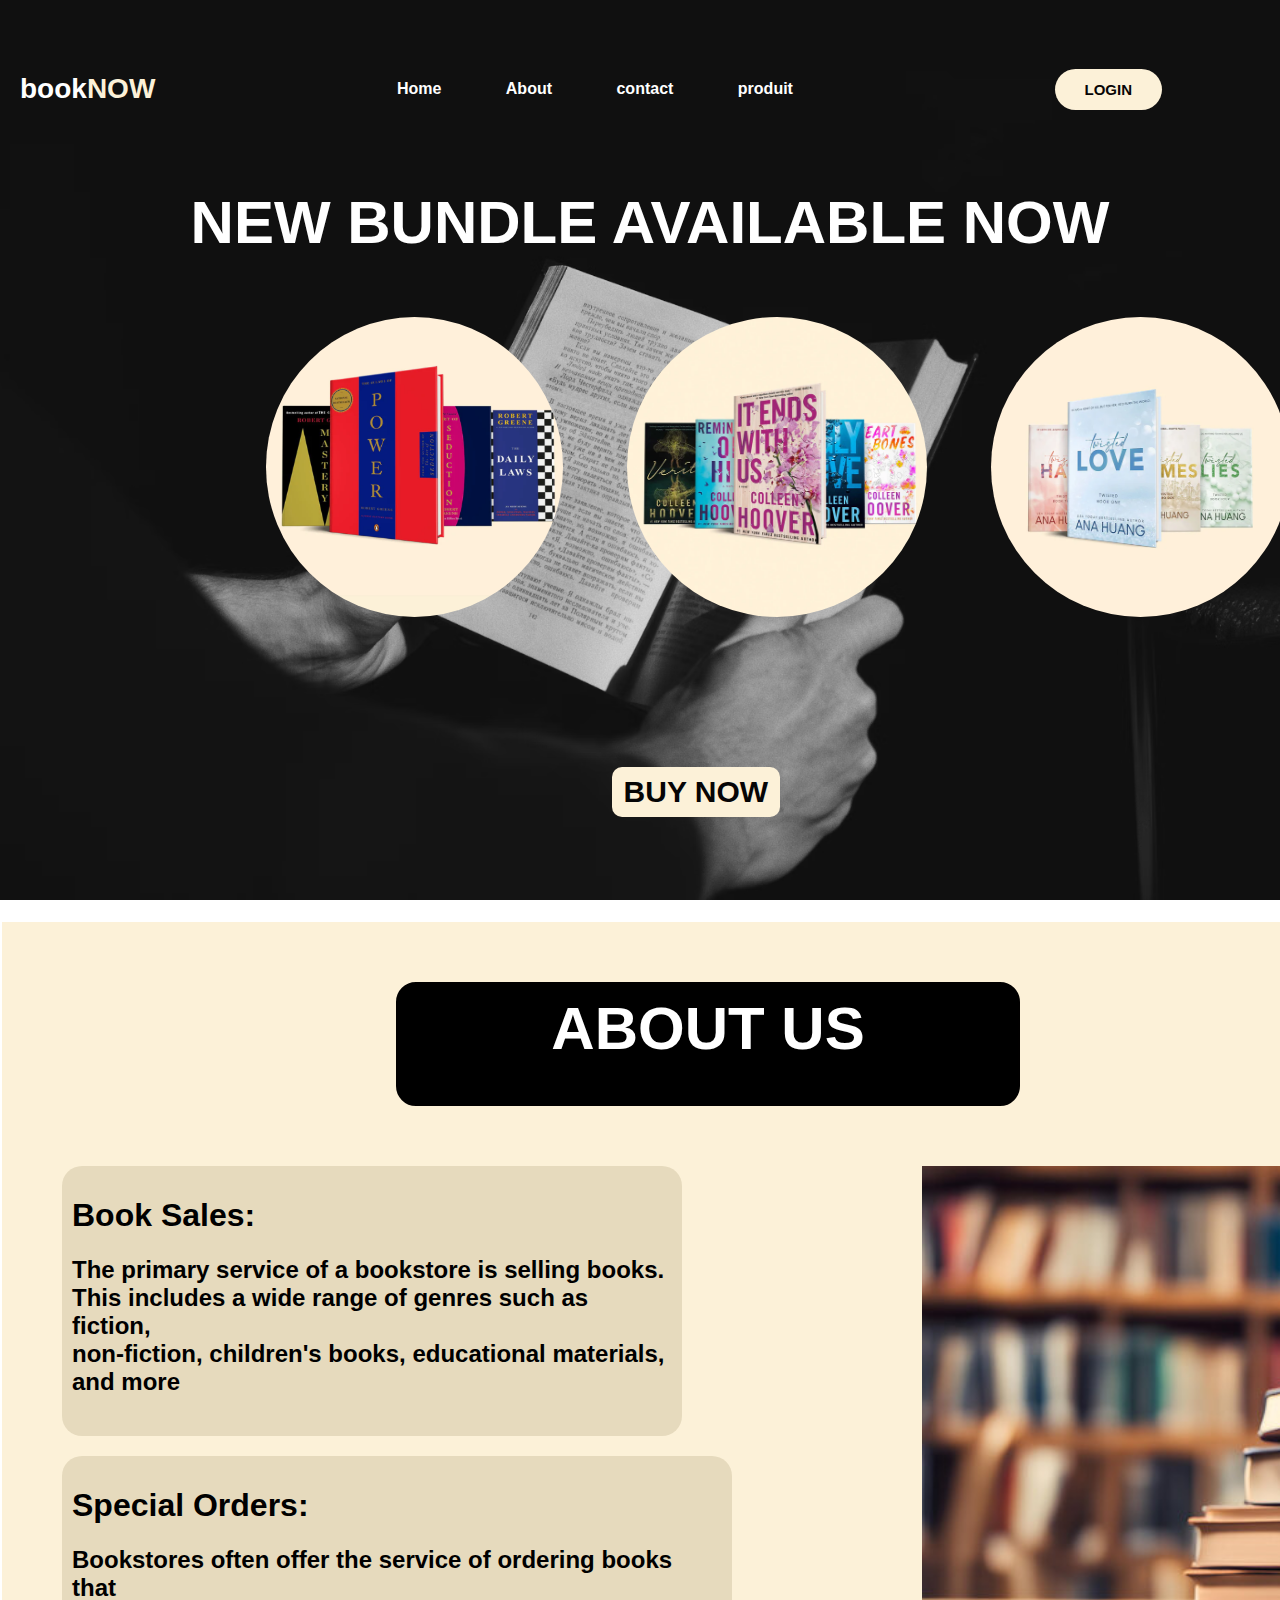
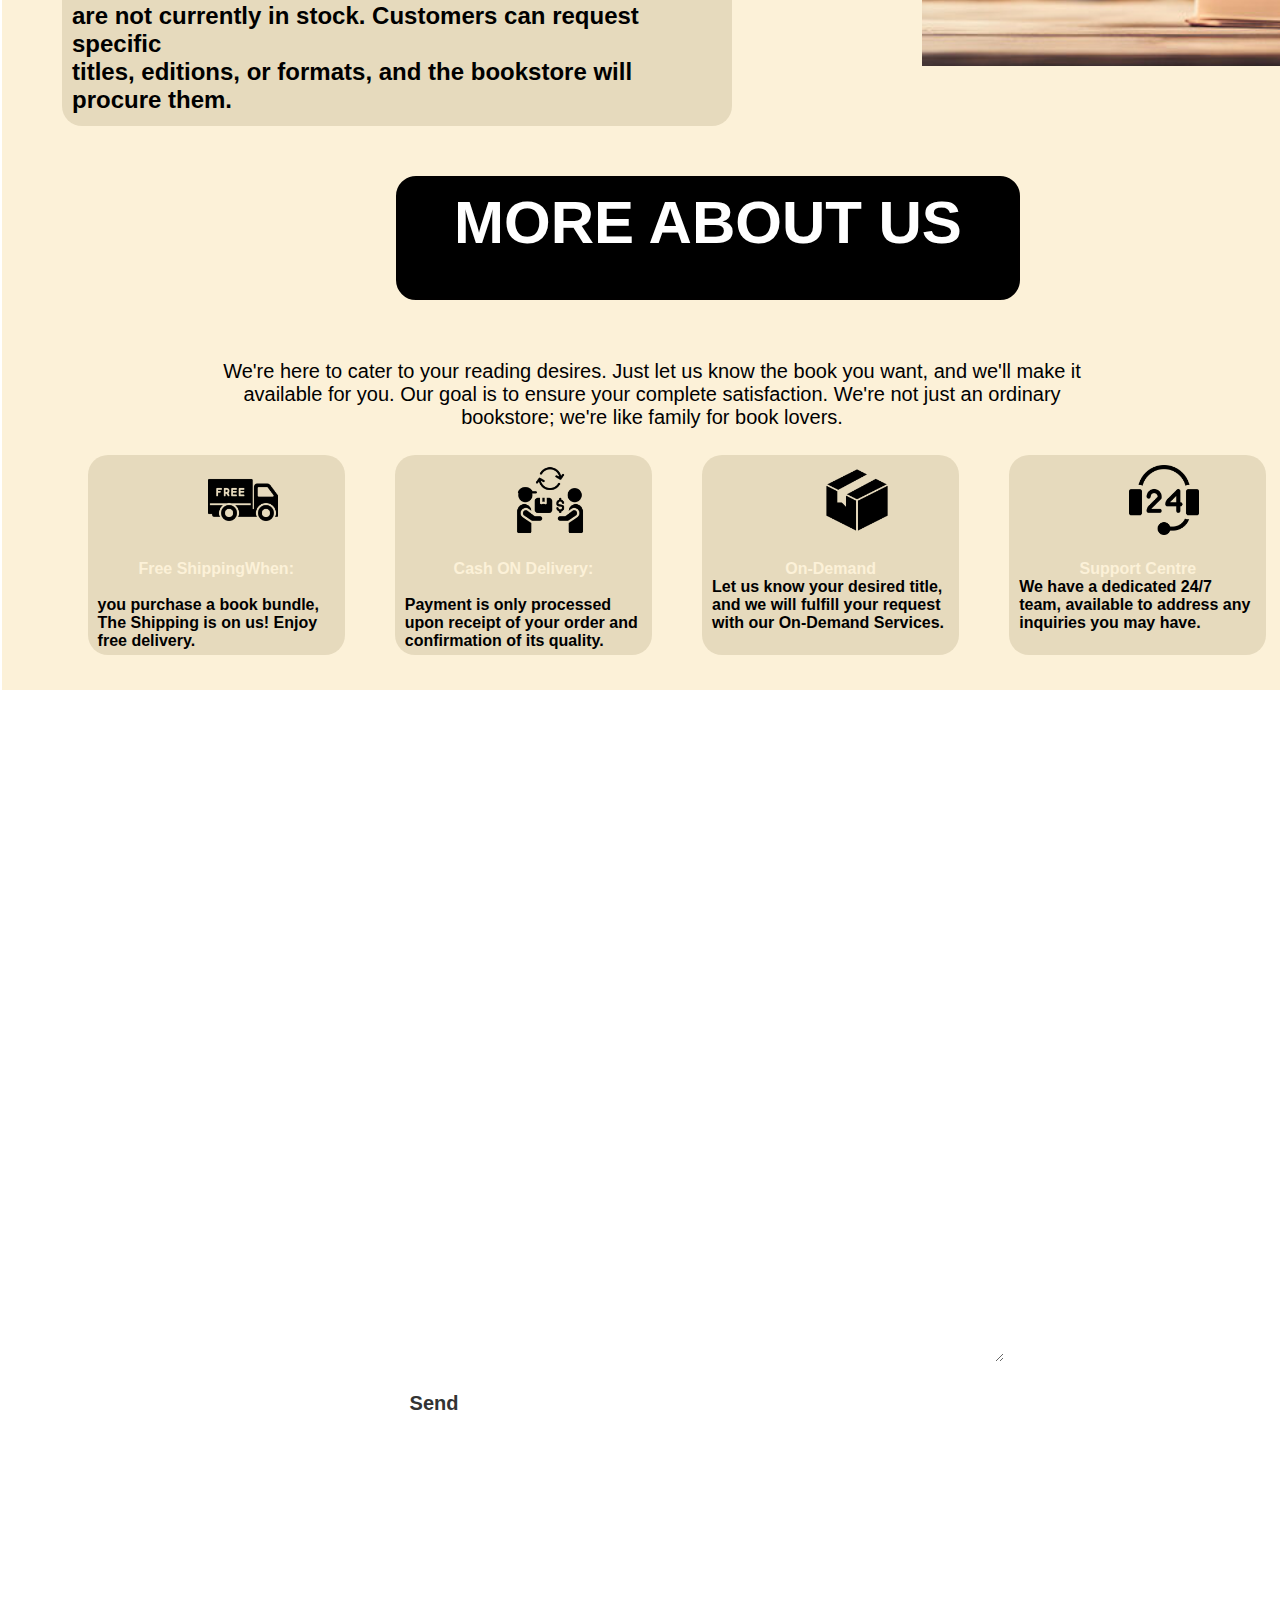
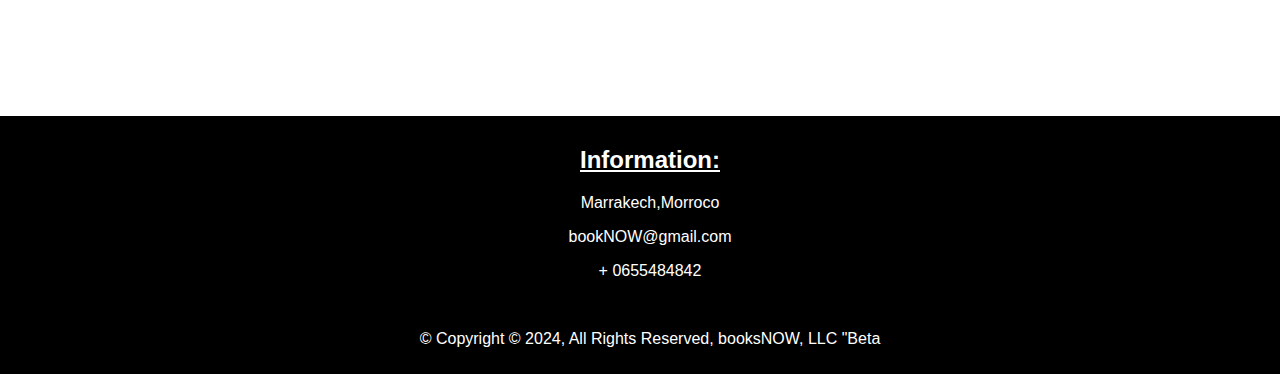
<file: index.html>
<!DOCTYPE html>
<html lang="en">
<head>
    <meta charset="UTF-8">
    <meta name="viewport" content="width=device-width, initial-scale=1.0">
    <title>bookNOW</title>
    <link rel="stylesheet" href="styles.css">
</head>
<body>
    <div class="navv">
        <nav>
            <h2 class="logo">book<span>NOW</span></h2>
            <ul>
                <li><a href="index.html">Home</a></li>
                <li><a href="#about">About</a></li>
               <li><a href="#contact">contact</a></li>
               <li><a href="produit.html">produit</a></li>
               
            </ul>
           <button><a href="sign in.html" style="color: rgb(7, 5, 5); text-decoration: none ;">LOGIN</a> </button>
        </nav>   
        <div class="content" >
           <h3>New bundle available NOW</h3>
                <div style="display: flex;">
                <img src="bundle.png">
                <img src="collin.png" class="col" style="margin-left: 5%;">
                <img src="ana.png" class="ana" style="margin-left: 5%;"></div>
          <a href="produit.html"> <button style="margin-top: 150px; margin-left: 47%;">BUY NOW </button></a>
    </div> 
    </div>
    <div id="about" class="about_us" style="color:white">  
        <h3 style="margin-top: 50px;">About US</h3> 
       <div class="booksales">
          <h1>Book Sales:</h1> <h2>The primary service of a bookstore is selling books. <br>This includes a wide range of genres such as fiction,<br> non-fiction, children's books, educational materials,<br> and more
          </h2>
            <img src="library.jpg" style="height: 500px; margin-left: 850px;margin-top: -250px;">
       </div> 
       <div class="special" style="margin-top: 20px;">
        <h1>Special Orders: </h1> <h2>Bookstores often offer the service of ordering books that<br> are not currently in stock. Customers can request specific<br> titles, editions, or formats, and the bookstore will procure them.
        </h2>
        
       </div>
      
      
     <div class="moreabt">
         <h3 vlass="hello" style="margin-top: 50px;">More About US</h3> 
         <p>We're here to cater to your reading desires. Just let us know the book you want, and we'll make it<br> available for you. Our goal is to ensure your complete satisfaction. We're not just an ordinary<br> bookstore; we're like family for book lovers.</p></div>
         <div class="morr"style="display: flex; margin: 2%;" >
          <div class="freeship">
            <img src="free-shipping.webp" style="margin-left: 110px;">
           <h4 style="margin-left: 0px;"> <span><center>Free ShippingWhen:</center><br></span> you purchase a book bundle, The Shipping is on us! Enjoy free delivery.</h4>
        </div>  
        <div class="cash">
            <img src="cash-on-delivery_fb97c8ee-2302-41c4-8ff3-bdd0bfa29738.webp" style="margin-left: 110px;">
            <h4><span><center>Cash ON Delivery:</center><br></span>Payment is only processed upon receipt of your order and confirmation of its quality.</h4>

        </div>
        <div class="ondem">
            <img src="package-box.webp" style="margin-left: 110px;">
            <h4><span><center>On-Demand</center></span>Let us know your desired title, and we will fulfill your request with our On-Demand Services.</h4>
        </div>
        <div class="suppa">
            <img src="call-center.webp" style="margin-left: 110px;">
            <h4><span><center>Support Centre</center></span>We have a dedicated 24/7 team, available to address any inquiries you may have.</h4>
        </div>
        </div>
     </div>
     <br><br><br><br><br><br><br><br><br><br><br><br><br><br><br><br><br><br>
     <div id="contact" class="cont">
        <form>
            <h1>Contact Us</h1>
            <input type="text" id="firstName" placeholder="First Name" required >
            <input type="text" id="lastName" placeholder="Last Name" required>
            <input type="email" id="email" placeholder="Email" required>
            <input type="text" id="mobile" placeholder="Mobile" required>
            <h4>Type Your Message Here...</h4>
            <textarea required></textarea>
            <input type="submit" value="Send" id="button">
        </form>
    </div>

     <footer>
    
        <div class="info">
         <h2>Information:</h2>
 
         <p><i class="fas fa-home me-3"></i> Marrakech,Morroco</p>
         <p>
           <i class="fas fa-envelope me-3"></i>
           bookNOW@gmail.com
         </p>
         <p><i class="fas fa-phone me-3"></i> + 0655484842</p>
            </div> 
            <div class="icons">
            <a href="https://www.instagram.com/"> <i class="fa-brands fa-instagram" ></i></a>
            &nbsp; &nbsp;
             <a href="https://www.facebook.com/?locale=fr_FR"><i class="fa-brands fa-facebook-f"></i></a>
             &nbsp; &nbsp;
             <a href="https://twitter.com/?lang=fr"><i class="fa-brands fa-x-twitter"></i></a>
         </div>
            <p>&copy; Copyright © 2024, All Rights Reserved, booksNOW, LLC "Beta</p> 
     </footer>
  
</body>
</html>
</file>
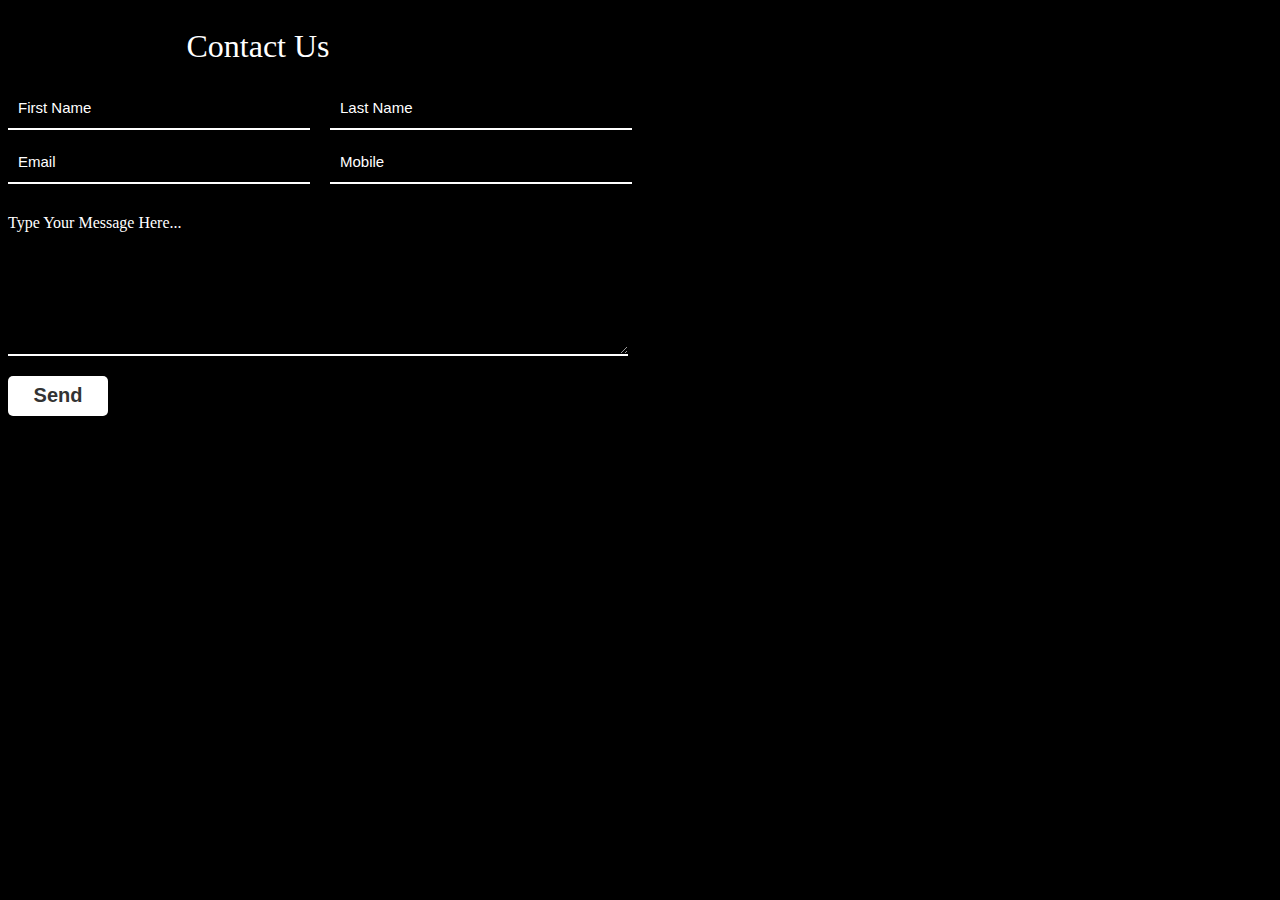
<file: contact.html>
<!DOCTYPE html>
<html lang="en">
<head>
    <meta charset="UTF-8">
    <meta name="viewport" content="width=device-width, initial-scale=1.0">
    <link rel="stylesheet" href="contact.css">
    <title>bookNOW</title>
</head>
<body>
    <div id="contact" class="cont">
    <form>
        <h1>Contact Us</h1>
        <input type="text" id="firstName" placeholder="First Name" required >
        <input type="text" id="lastName" placeholder="Last Name" required>
        <input type="email" id="email" placeholder="Email" required>
        <input type="text" id="mobile" placeholder="Mobile" required>
        <h4>Type Your Message Here...</h4>
        <textarea required></textarea>
        <input type="submit" value="Send" id="button">
    </form>
</div>
</body>
</html>
</file>
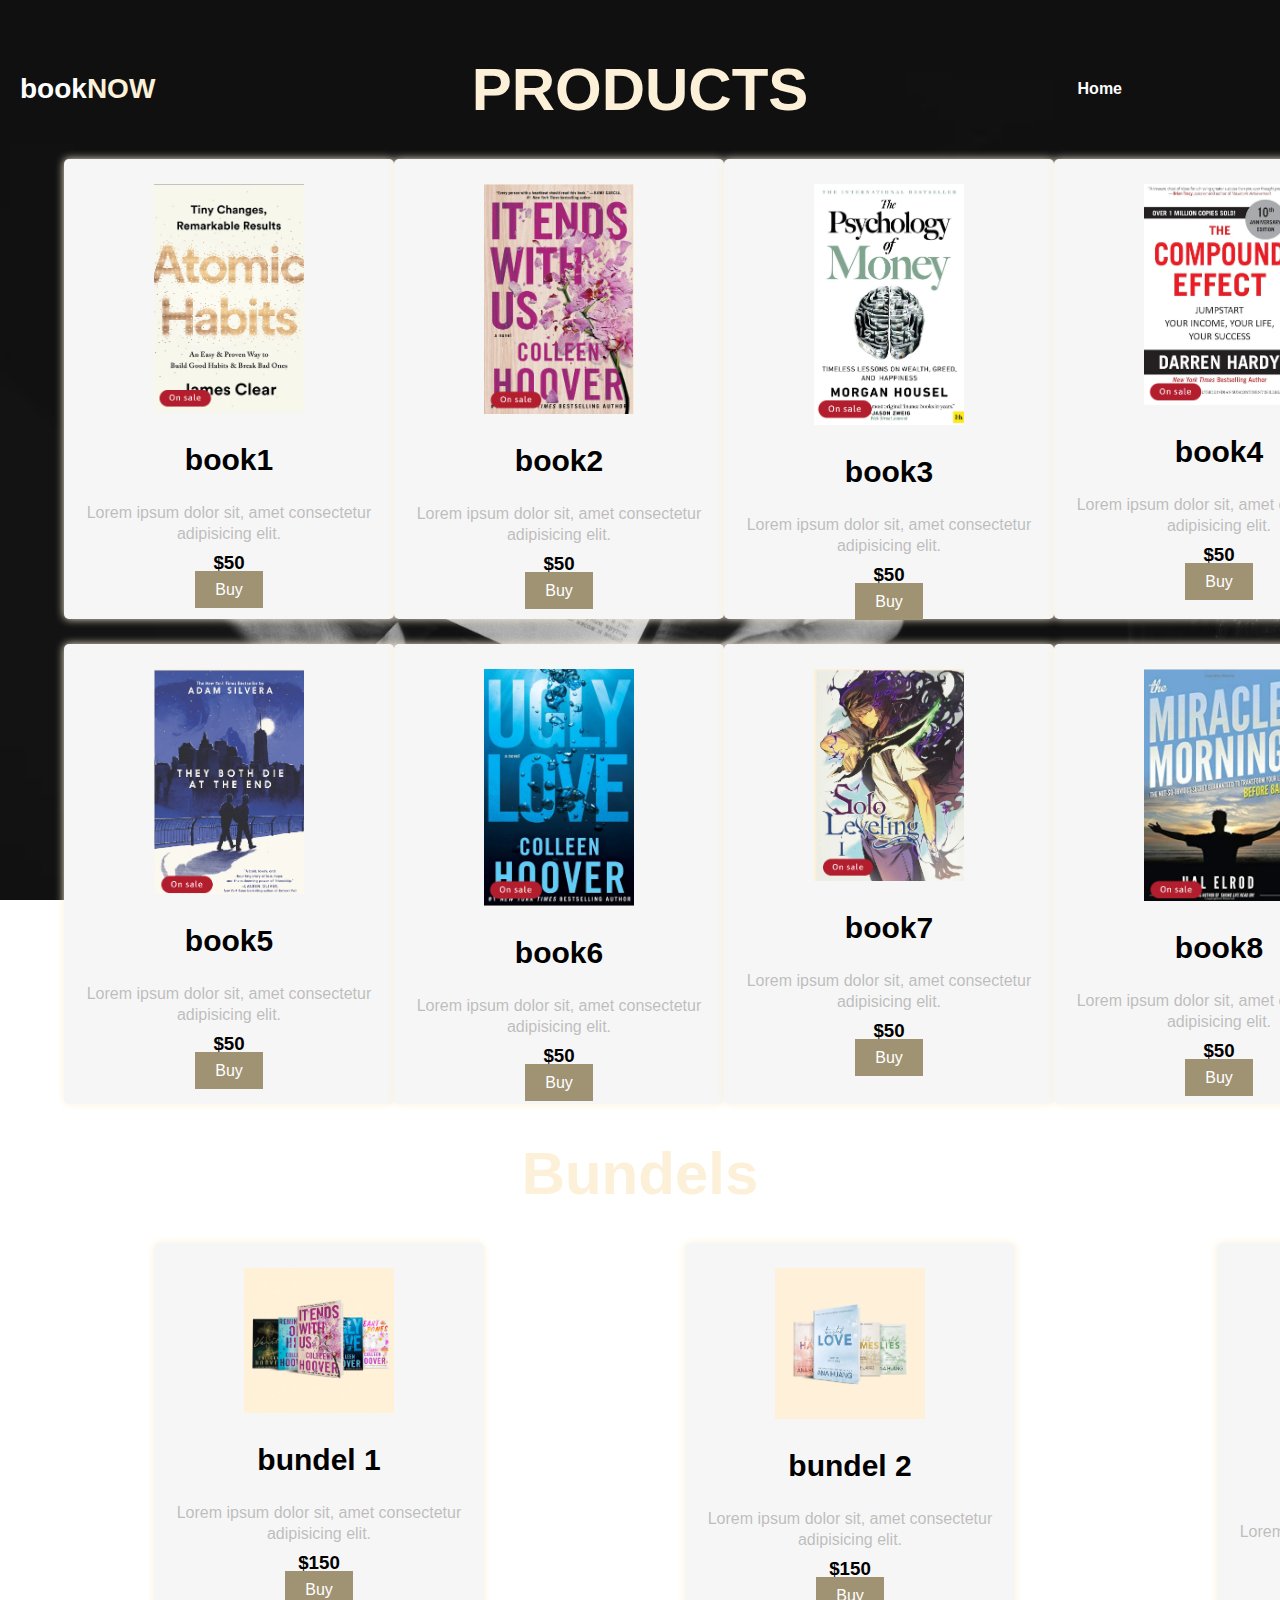
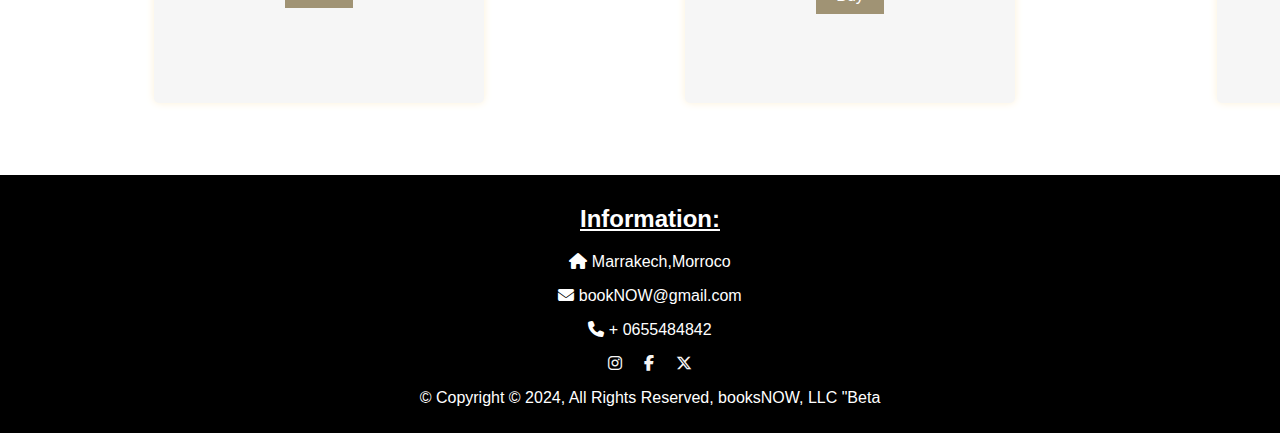
<file: produit.html>
<!DOCTYPE html>
<html lang="en">
<head>
    <meta charset="UTF-8">
    <meta name="viewport" content="width=device-width, initial-scale=1.0">
    <link rel="stylesheet" href="https://cdnjs.cloudflare.com/ajax/libs/font-awesome/6.5.2/css/all.min.css" >
    <title>bookNOW</title>
    <link rel="stylesheet" href="styles.css">
    <link rel="stylesheet" href="produit.css">
</head>
<body>
    <div class="navv">
        <nav>
            <h2 class="logo">book<span>NOW</span></h2>
            <ul>
                <li><a href="index.html">Home</a></li>
               
               
            </ul>
        </nav>
    </div>
        <div class="products" id="Products" >
            <h1>PRODUCTS</h1>
    
            <div class="box">
                <div class="card">
    
                       <div class="image">
                        <img src="1.png">
                    </div>
    
                    <div class="products_text" style="color: black;">
                        <h2>book1</h2>
                        <p>
                            Lorem ipsum dolor sit, amet consectetur adipisicing elit.
                        </p>
                        <h3>$50</h3>
                      
                        <a href="#" class="btn">Buy</a>
                    </div>
    
                </div>
    
                <div class="card">
    
                   
    
                    <div class="image">
                        <img src="2.png">
                    </div>
    
                    <div class="products_text"style="color: black;">
                        <h2>book2</h2>
                        <p>
                            Lorem ipsum dolor sit, amet consectetur adipisicing elit.
                        </p>
                        <h3>$50</h3>
                        
                        <a href="#" class="btn">Buy</a>
                    </div>
    
                </div>
    
                <div class="card">
    
                    
    
                    <div class="image">
                        <img src="3.png">
                    </div>
    
                    <div class="products_text"style="color: black;">
                        <h2>book3</h2>
                        <p>
                            Lorem ipsum dolor sit, amet consectetur adipisicing elit.
                        </p>
                        <h3>$50</h3>
                        
                        <a href="#" class="btn">Buy</a>
                    </div>
    
                </div>
    
                <div class="card">
    
                    
    
                    <div class="image">
                        <img src="4.png">
                    </div>
    
                    <div class="products_text"style="color: black;">
                        <h2>book4</h2>
                        <p>
                            Lorem ipsum dolor sit, amet consectetur adipisicing elit.
                        </p>
                        <h3>$50</h3>
                       
                        <a href="#" class="btn">Buy</a>
                    </div>
    
                </div>
    
                <div class="card">
    
                   
    
                    <div class="image">
                        <img src="5.png">
                    </div>
    
                    <div class="products_text"style="color: black;">
                        <h2>book5</h2>
                        <p>
                            Lorem ipsum dolor sit, amet consectetur adipisicing elit.
                        </p>
                        <h3>$50</h3>
                        
                        <a href="#" class="btn">Buy</a>
                    </div>
    
                </div>
    
                <div class="card">
    
                  
                    <div class="image">
                        <img src="6.png">
                    </div>
    
                    <div class="products_text"style="color: black;">
                        <h2>book6</h2>
                        <p>
                            Lorem ipsum dolor sit, amet consectetur adipisicing elit.
                        </p>
                        <h3>$50</h3>
                      
                        <a href="#" class="btn">Buy</a>
                    </div>
    
                </div>
                
                <div class="card">
    
                   
    
                    <div class="image">
                        <img src="7.png">
                    </div>
    
                    <div class="products_text"style="color: black;">
                        <h2>book7</h2>
                        <p>
                            Lorem ipsum dolor sit, amet consectetur adipisicing elit.
                        </p>
                        <h3>$50</h3>
                        <a href="#" class="btn">Buy</a>
                    </div>
    
                </div>
    
                <div class="card">
    
                
    
                    <div class="image">
                        <img src="8.png">
                    </div>
    
                    <div class="products_text"style="color: black;">
                        <h2>book8</h2>
                        <p>
                            Lorem ipsum dolor sit, amet consectetur adipisicing elit.
                        </p>
                        <h3>$50</h3>
                      
                        <a href="#" class="btn">Buy</a>
                    </div>
    
                </div>
              
          
               
                
            </div>
            <h1>Bundels</h1>
            <div class="box">
        
                <div class="card" style="margin-left: 90px;">
    
                    
    
                    <div class="image">
                        <img src="collin.png">
                    </div>
    
                    <div class="products_text"style="color: black;">
                        <h2>bundel 1</h2>
                        <p>
                            Lorem ipsum dolor sit, amet consectetur adipisicing elit.
                        </p>
                        <h3>$150</h3>
                      
                        <a href="#" class="btn">Buy</a>
                    </div>
    
                </div>
                <div class="card" style="margin-left: 201px;">
    
                    
    
                    <div class="image">
                        <img src="ana.png">
                    </div>
    
                    <div class="products_text"style="color: black;">
                        <h2>bundel 2</h2>
                        <p>
                            Lorem ipsum dolor sit, amet consectetur adipisicing elit.
                        </p>
                        <h3>$150</h3>
                   
                        <a href="#" class="btn">Buy</a>
                    </div>
    
                </div>
                <div class="card"style="margin-left: 202px;">
    
                    
    
                    <div class="image">
                        <img src="bundle.png">
                    </div>
    
                    <div class="products_text"style="color: black;">
                        <h2>bundel 3</h2>
                        <p>
                            Lorem ipsum dolor sit, amet consectetur adipisicing elit.
                        </p>
                        <h3>$150</h3>
                        <a href="#" class="btn">Buy</a>
                    </div>



                </div>
             
        </div>
        <br> <br> <br> <br>
        <footer>
       
        
      
            <div class="info">
             <h2>Information:</h2>
     
             <p><i class="fas fa-home me-3"></i> Marrakech,Morroco</p>
             <p>
               <i class="fas fa-envelope me-3"></i>
               bookNOW@gmail.com
             </p>
             <p><i class="fas fa-phone me-3"></i> + 0655484842</p>
                </div> 
                <div class="icons">
                <a href="https://www.instagram.com/"> <i class="fa-brands fa-instagram" ></i></a>
                &nbsp; &nbsp;
                 <a href="https://www.facebook.com/?locale=fr_FR"><i class="fa-brands fa-facebook-f"></i></a>
                 &nbsp; &nbsp;
                 <a href="https://twitter.com/?lang=fr"><i class="fa-brands fa-x-twitter"></i></a>
             </div>
                <p>&copy; Copyright © 2024, All Rights Reserved, booksNOW, LLC "Beta</p> 
         </footer>
 </body>
</html>
</file>
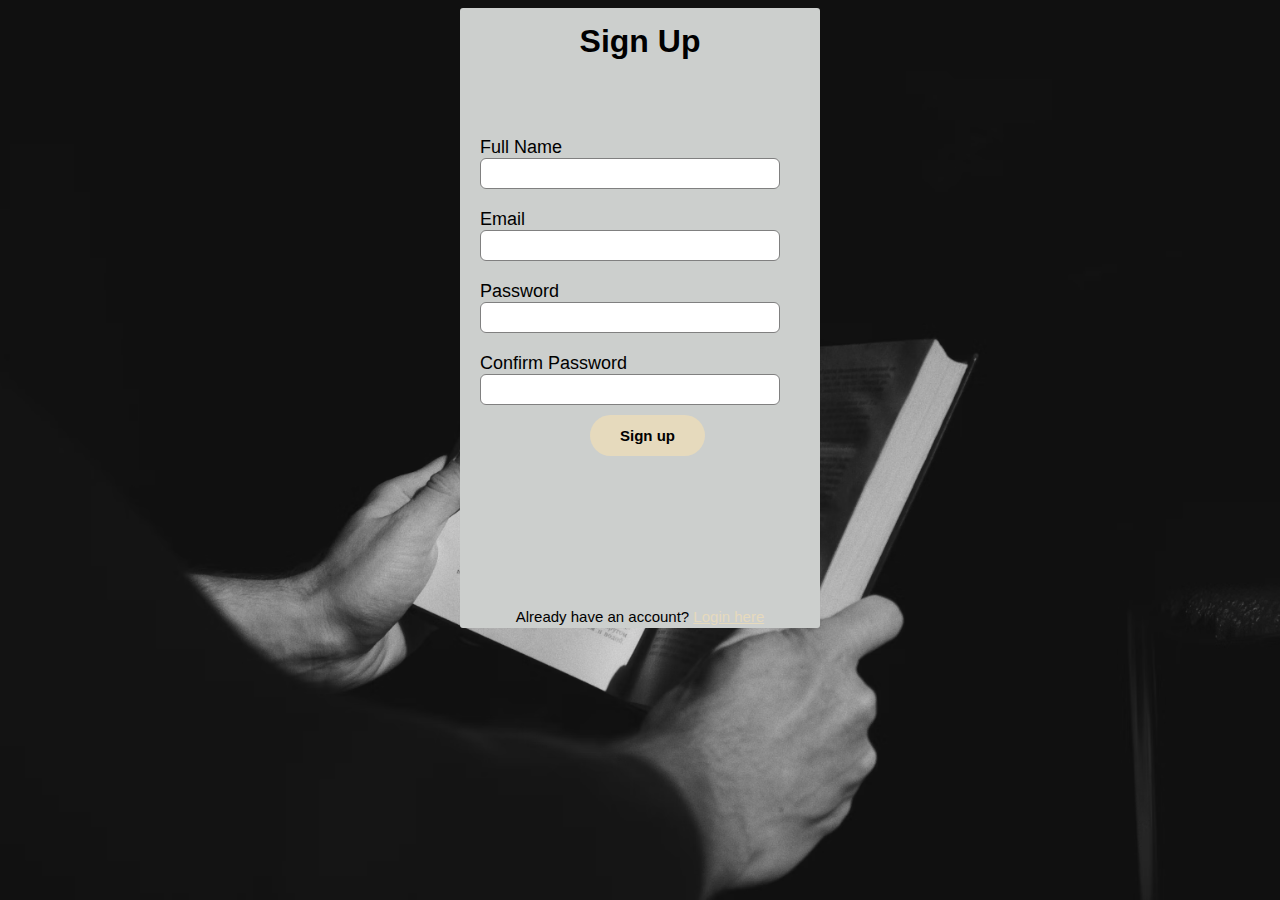
<file: singup.html>
<html lang="en">
      <head>
        <title>BOOKnow</title>
        <link rel="stylesheet" href="signup.css" />
      
      </head>
      <body>
        <div class="signup-box">
          <h1>Sign Up</h1>
          <br><br>
          <div id="div2">
          <form action="index.html" onsubmit="return add();">
            <label>Full Name</label>
            <input type="text" id="in1"/>
            <label>Email</label>
            <input type="email"  />
            <label>Password</label>
            <input type="password"  id="in2"/>
            <label>Confirm Password</label>
            <input type="password" id="in2" />
            <span id="s1" style="color: red;"></span>
            <button type="submit">Sign up </button>
          </form>
 </div>
        </div>
        <p class="para-2">
          Already have an account? <a href="sign in.html">Login here</a>
        </p>
        <script>
          function add() {
              var passValue = document.getElementById('in2').value;
              var userNameValue = document.getElementById('in1').value;
  
              if(passValue.length < 8){
                  document.getElementById('s1').innerHTML = 'Password must contain 8 characters';
                  return false;
              }
  
              return true; 
          }
      </script>
      </body>
    </html>
</file>
<file: styles.css>
body {
    margin: 0;
    padding: 0;
    font-family: Arial, sans-serif;
    background-image: url('backk.png');
    background-attachment: fixed;
    background-size: cover;
    background-position: center;
}

.navv {
    
    height:100vh;
    width:100%;
   
    color: #fff;
    padding: 10px;
    z-index: -1;
   
}

nav{
    display: flex;
    align-items: center;
    justify-content: space-between;
    padding-left: 10px;
    padding-top: 40px;
    padding-right: 10%;
}
.logo{
    color:white;
    font-size: 28px;
}
span{
    color:#fcf1d8;
}

nav ul {
    list-style-type: none;
    margin: 0;
    padding: 0;
}

nav ul li {
    list-style-type: none;
    display: inline-flex;
    padding:10px 20px;
    margin-right: 20px;
}

nav ul li a {
    color: #fff;
    text-decoration: none;
    font-weight: bold;
}
nav ul li a:hover{
    color:#fcf1d8;
    transition: .3s;
}
button{
    border: none;
    background: #fcf1d8;
    padding: 12px 30px;
    border-radius: 30px;
    color:rgb(6, 5, 5);
    font-weight: bold;
    font-size: 15px;
    transition: .4s;
}
button:hover{
    transform:scale(1.3) ;
    cursor:pointer;
}

footer {
    background-color: #000000;
    color: #fff;
    text-align: center;
    padding: 10px;
    
    bottom: 0;
    width: 100%;
}
.centent{
    color: white;
    width: 40%;
    margin-top: 50px;
    padding: 30px;
    display: flex;
    justify-content: center;
    align-items: center;
}
.content h3{
    font-size: 60px;
    text-transform: uppercase;
    text-align: center;
}
.content p{
    letter-spacing: 3px;
    width: 350px;
    padding: 20px 0;
}
.content button{
    font-size: 30px;
    padding: 6px 10px;
    border-radius: 10px;
    border: 2px solid transparent;
    cursor:pointer;
    text-align: center;
    margin-left:720px ;
    
}
.content button:hover{
    background-color: transparent;
    border-color: white;
    color:white;
}
.content img{
    
    display: flex;
    justify-content: center;
    align-items: center;
    height: 100vh;
    width: 300px;
    height: 300px; 
    border-radius: 50%;
    margin-left: 20%; 
}
.about_us{
    padding:10px;
    
    width:100%;
    position:relative;
    border:2px solid white;
    
    background-color: #fcf1d8;
}

.about_us h3{
    margin-left: 30%;
    padding:10px;
    font-size: 60px;
    text-transform: uppercase;
    text-align: center;
    width: 600px;
    height:100px;
    border:2px solid rgb(1, 0, 0);
    border-radius: 20px;
    background-color: #000000;
   
  }
  .booksales{ 
    color:#000000;
    padding:10px;
    margin-left: 50px;
    position:relative;
    width: 600px;
    height:250px;
    border:0px solid;
    border-radius: 20px;
    background-color: rgb(230, 218, 189);

}
.special{
    padding: 10px;
    margin-left: 50px;
    position:relative;
    width: 650px;
    height:250px;
    color:#000000;
    border:0px solid;
    border-radius: 20px;
    background-color: rgb(230, 218, 189);
}
.bookrec{
    padding: 10px;
    margin-left: 50px;
    position:relative;
    width: 650px;
    height:250px;
    color:#000000;
    border:0px solid;
    border-radius: 20px;
    background-color: rgb(230, 218, 189);
}
.edu{
    color:#000000;
    padding: 10px;
    margin-left: 50px;
    position:relative;
    width: 650px;
    height:250px;
   border:0px solid;
    border-radius: 20px;
    background-color:  rgb(230, 218, 189);
}
.moreabt p{
    color:#000000;
    font-size: 20px;
    text-align: center;
    display: block;
    margin-block-start: 1em;
    margin-block-end: 1em;
    unicode-bidi: isolate
}


.morr img{
width: 70px;

}
.freeship
  {
    color:#000000;
    padding: 10px;
    margin-left: 50px;
    position:relative;
    width: 300px;
    height:180px;
    border:0px solid;
    border-radius: 20px;
    background-color:  rgb(230, 218, 189);}
  .cash{
    color:#000000;
    padding: 10px;
    margin-left: 50px;
    position:relative;
    width: 300px;
    height:180px;
    border:0px solid;
    border-radius: 20px;
    background-color:  rgb(230, 218, 189);
  }
  .ondem{
    color:#000000;
    padding: 10px;
    margin-left: 50px;
    position:relative;
    width: 300px;
    height:180px;
    border:0px solid;
    border-radius: 20px;
    background-color:  rgb(230, 218, 189);
  }
  .suppa{
    color:#000000;
    padding: 10px;
    margin-left: 50px;
    position:relative;
    width: 300px;
    height:180px;
    border:0px solid;
    border-radius: 20px;
    background-color: rgb(230, 218, 189);
}
.cont{
        display: flex;
        align-items: center;
        margin-left: 30%;
        margin-bottom: 300px;
}
.cont form{
    width: 670px;
    height: 400px;
    display: flex;
   
    
    
    flex-wrap: wrap;
}

.cont form h1{
    color: #fff;
    font-weight: 500;
    margin-top: 20px;
    width: 500px;
    text-align: center;
}

.cont form input{
    width: 290px;
    height: 40px;
    padding-left: 10px;
    color: #ffffff;
    outline: none;
    border: none;
    font-size: 15px;
    margin-bottom: 10px;
    background: none;
    border-bottom: 2px solid #fff;
}

.cont form input::placeholder{
    color: #ffffff;
}

.cont form #lastName,
.cont form #mobile{
    margin-left: 20px;
}

.cont form h4{
    color: #fff;
    font-weight: 300;
    width: 600px;
    margin-top: 20px;
}

.cont form textarea{
    background: none;
    border: none;
    border-bottom: 2px solid #fff;
    color: #fff;
    font-weight: 200;
    font-size: 15px;
    padding: 10px;
    outline: none;
    min-width: 600px;
    max-width: 600px;
    min-height: 80px;
    max-height: 80px;
}
.cont form #button{
    border: none;
    background: #fff;
    border-radius: 5px;
    margin-top: 20px;
    font-weight: 600;
    font-size: 20px;
    color: #333;
    width: 100px;
    padding: 0;
    margin-bottom: 30px;
    transition: 0.3s;
}

.cont form #button:hover{
    opacity: 0.7;
}
.icons a{
    color:#f6f6f6;
}
.info{
    color:white;
   
    justify-content: center;

}
.info h2{
    text-decoration:underline;
}
</file>
<file: contact.css>
body{
    background-color: black;
}
.cont{

    display: flex;
   
    align-items: center;
}
.cont form{
width: 670px;
height: 400px;
display: flex;



flex-wrap: wrap;
}

.cont form h1{
color: #fff;
font-weight: 500;
margin-top: 20px;
width: 500px;
text-align: center;
}

.cont form input{
width: 290px;
height: 40px;
padding-left: 10px;
color: #ffffff;
outline: none;
border: none;
font-size: 15px;
margin-bottom: 10px;
background: none;
border-bottom: 2px solid #fff;
}

.cont form input::placeholder{
color: #ffffff;
}

.cont form #lastName,
.cont form #mobile{
margin-left: 20px;
}

.cont form h4{
color: #fff;
font-weight: 300;
width: 600px;
margin-top: 20px;
}

.cont form textarea{
background: none;
border: none;
border-bottom: 2px solid #fff;
color: #fff;
font-weight: 200;
font-size: 15px;
padding: 10px;
outline: none;
min-width: 600px;
max-width: 600px;
min-height: 80px;
max-height: 80px;
}

.cont form #button{
border: none;
background: #fff;
border-radius: 5px;
margin-top: 20px;
font-weight: 600;
font-size: 20px;
color: #333;
width: 100px;
padding: 0;
margin-right: 500px;
margin-bottom: 30px;
transition: 0.3s;
}

.cont form #button:hover{
opacity: 0.7;
}
</file>
<file: produit.css>
.products{
    width: 100%;
    height: 100%;
    padding: 0;
    margin-top: -900px;
}

.products h1{
    margin: 35px 0;
    font-size: 60px;
    display: flex;
    align-items: center;
    justify-content: center;
    color:#fcf1d8;    
}

.products .box{
    width: 90%;
    margin: 0 auto;
    display: grid;
    grid-template-columns: 2fr 2fr 2fr 2fr;
    grid-gap: 25px 0;
    

}

.products .box .card{
    width: 290px;
    height: 440px;
    box-shadow: 0 0 8px #fcf1d8;;
    border-radius: 5px;
    text-align: center;
    padding: 10px 20px;
    background: #f6f6f6;
    
}
.products .box .card .image{
    display: flex;
    align-items: center;
    justify-content: center;
}

.products .box .card .image img{
    width: 150px;
    margin: 15px 0;
    transition: 0.3s;
}

.products .box .card:hover .image img{
    transform: scale(1.1);
}


.products .box .card .products_text h2{
    font-size: 30px;
    margin-top: 15px;
}

.products .box .card .products_text p{
    color: #91919191;
    line-height: 21px;
    margin: 8px 0;
}

.products .box .card .products_text h3{
    margin: 7px 0;
}

.products .box .card .products_text .btn{
    text-decoration: none;
    padding: 10px 20px;
    background: #a09374;
    color: white;
}
footer {
    background-color: #000000;
    color: #fff;
    text-align: center;
    padding: 10px;
    
    bottom: 0;
    width: 100%;
}

.icons a{
    color:#f6f6f6;
}
</file>
<file: signup.css>
body {
  background-image: url('backk.png');
  background-attachment: fixed;
  background-size: cover;
  background-position: center;
    font-family: "Roboto", sans-serif;
  }
  .signup-box {
    width: 360px;
    height: 620px;
    margin: auto;
    background-color: rgb(204, 207, 205);
    border-radius: 3px;
  }
  .login-box {
    width: 360px;
    height: 280px;
    margin: auto;
    border-radius: 3px;
    background-color: rgb(204, 207, 205);
  }
  h1 {
    text-align: center;
    padding-top: 15px;
  }
  h4 {
    text-align: center;
  }
  form {
    width: 300px;
    margin-left: 20px;
  }
  form label {
    display: flex;
    margin-top: 20px;
    font-size: 18px;
  }
  form input {
    width: 100%;
    padding: 7px;
    border: none;
    border: 1px solid gray;
    border-radius: 6px;
    outline: none;
  }
  input[type="button"] {
    width: 320px;
    height: 35px;
    margin-top: 20px;
    border: none;
    background-color: rgb(230, 218, 189);
    color: rgb(5, 4, 4);
    font-size: 18px;
  }
  p {
    text-align: center;
    padding-top: 20px;
    font-size: 15px;
  }
  .para-2 {
    text-align: center;
    color: rgb(0, 0, 0);
    font-size: 15px;
    margin-top: -40px;
  }
  .para-2 a {
    color:  rgb(230, 218, 189);
  }
  button{
    border: none;
    background:  rgb(230, 218, 189);
    padding: 12px 30px;
    border-radius: 30px;
    font-weight: bold;
    font-size: 15px;
    transition: .4s;
    margin-left: 110px;
    margin-top: 10px;
}
button:hover{
    transform:scale(1.3) ;
    cursor:pointer;
}
</file>
